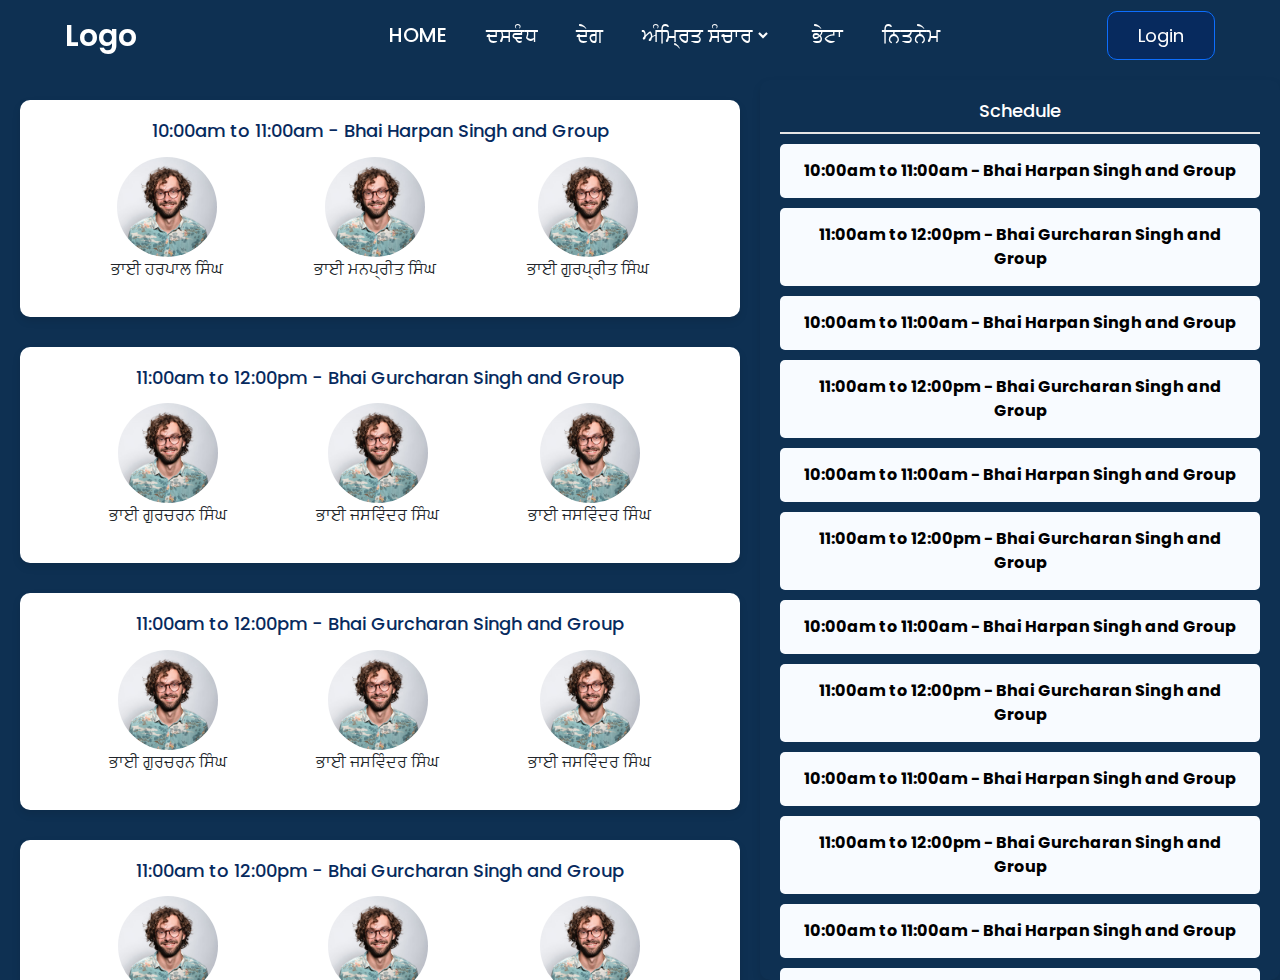
<file: allRagi.html>
<!DOCTYPE html>
<html lang="pa">
<head>
    <meta charset="UTF-8">
    <meta name="viewport" content="width=device-width, initial-scale=1.0">
    <title>Nitnem Sahib</title>
    <link rel="stylesheet" href="style.css">
    <link rel="stylesheet" href="https://cdn.jsdelivr.net/npm/bootstrap@5.3.0/dist/css/bootstrap.min.css">
  <link href="https://unpkg.com/boxicons@2.1.4/css/boxicons.min.css" rel="stylesheet">
</head>
<body>

<nav>
    <div class="navbar">
        <i class='bx bx-menu'></i> <!-- Menu icon -->
        <div class="logo"><a href="#">Logo</a></div>
        <div class="nav-links">
            <div class="sidebar-logo">
                <span class="logo-name">Logo</span>
                <i class='bx bx-x'></i> <!-- Close icon -->
            </div>
            <ul class="links">
                <li><a href="index.html">HOME</a></li>
                <li><a href="#">ਦਸਵੰਧ</a></li>
                <li>
                    <a href="deg.html">ਦੇਗ</a>
                </li>
                <li>
                    <a href="#">ਅੰਮ੍ਰਿਤ ਸੰਚਾਰ</a>
                    <i class='bx bxs-chevron-down js-arrow arrow'></i>
                    <ul class="js-sub-menu sub-menu">
                        <li><a href="#">Booking</a></li>
                        <li><a href="#">Certificate</a></li>
                    </ul>
                </li>
                <li><a href="bhetan.html">ਭੇਟਾ</a></li>
                <li><a href="nitnem.html">ਨਿਤਨੇਮ</a></li>
            </ul>
        </div>
        <button type="button" class="btn btn-primary">Login</button>

    </div>
</nav>


<section class="all-ragies-container">
<div class="container-ragies">
        <div class="ragi-left-section" id="ragi-container">
            <div class="group" id="group1">
                <h3 class="heading-ragigroup">10:00am to 11:00am - Bhai Harpan Singh and Group</h3>
                <div class="ragi-list">
                    <div class="ragi-box" id="ragi1">
                        <img src="ragi.jpg" alt="Bhai Harpan Singh">
                        <p>ਭਾਈ ਹਰਪਾਲ ਸਿੰਘ</p>
                    </div>
                    <div class="ragi-box" id="ragi3">
                        <img src="ragi.jpg" alt="Bhai Manpreet Singh">
                        <p>ਭਾਈ ਮਨਪ੍ਰੀਤ ਸਿੰਘ</p>
                    </div>
                    <div class="ragi-box" id="ragi4">
                        <img src="ragi.jpg" alt="Bhai Gurpreet Singh">
                        <p>ਭਾਈ ਗੁਰਪ੍ਰੀਤ ਸਿੰਘ</p>
                    </div>
                </div>
            </div>
            <div class="group" id="group2">
                <h3 class="heading-ragigroup">11:00am to 12:00pm - Bhai Gurcharan Singh and Group</h3>
                <div class="ragi-list">
                    <div class="ragi-box" id="ragi2">
                        <img src="ragi.jpg" alt="Bhai Gurcharan Singh">
                        <p>ਭਾਈ ਗੁਰਚਰਨ ਸਿੰਘ</p>
                    </div>
                    <div class="ragi-box" id="ragi5">
                        <img src="ragi.jpg" alt="Bhai Jaswinder Singh">
                        <p>ਭਾਈ ਜਸਵਿੰਦਰ ਸਿੰਘ</p>
                    </div>
                    <div class="ragi-box" id="ragi5">
                        <img src="ragi.jpg" alt="Bhai Jaswinder Singh">
                        <p>ਭਾਈ ਜਸਵਿੰਦਰ ਸਿੰਘ</p>
                    </div>
                </div>
            </div>
            <div class="group" id="group2">
                <h3 class="heading-ragigroup">11:00am to 12:00pm - Bhai Gurcharan Singh and Group</h3>
                <div class="ragi-list">
                    <div class="ragi-box" id="ragi2">
                        <img src="ragi.jpg" alt="Bhai Gurcharan Singh">
                        <p>ਭਾਈ ਗੁਰਚਰਨ ਸਿੰਘ</p>
                    </div>
                    <div class="ragi-box" id="ragi5">
                        <img src="ragi.jpg" alt="Bhai Jaswinder Singh">
                        <p>ਭਾਈ ਜਸਵਿੰਦਰ ਸਿੰਘ</p>
                    </div>
                    <div class="ragi-box" id="ragi5">
                        <img src="ragi.jpg" alt="Bhai Jaswinder Singh">
                        <p>ਭਾਈ ਜਸਵਿੰਦਰ ਸਿੰਘ</p>
                    </div>
                </div>
            </div>
            <div class="group" id="group2">
                <h3 class="heading-ragigroup">11:00am to 12:00pm - Bhai Gurcharan Singh and Group</h3>
                <div class="ragi-list">
                    <div class="ragi-box" id="ragi2">
                        <img src="ragi.jpg" alt="Bhai Gurcharan Singh">
                        <p>ਭਾਈ ਗੁਰਚਰਨ ਸਿੰਘ</p>
                    </div>
                    <div class="ragi-box" id="ragi5">
                        <img src="ragi.jpg" alt="Bhai Jaswinder Singh">
                        <p>ਭਾਈ ਜਸਵਿੰਦਰ ਸਿੰਘ</p>
                    </div>
                    <div class="ragi-box" id="ragi5">
                        <img src="ragi.jpg" alt="Bhai Jaswinder Singh">
                        <p>ਭਾਈ ਜਸਵਿੰਦਰ ਸਿੰਘ</p>
                    </div>
                </div>
            </div>
            <div class="group" id="group2">
                <h3 class="heading-ragigroup">11:00am to 12:00pm - Bhai Gurcharan Singh and Group</h3>
                <div class="ragi-list">
                    <div class="ragi-box" id="ragi2">
                        <img src="ragi.jpg" alt="Bhai Gurcharan Singh">
                        <p>ਭਾਈ ਗੁਰਚਰਨ ਸਿੰਘ</p>
                    </div>
                    <div class="ragi-box" id="ragi5">
                        <img src="ragi.jpg" alt="Bhai Jaswinder Singh">
                        <p>ਭਾਈ ਜਸਵਿੰਦਰ ਸਿੰਘ</p>
                    </div>
                    <div class="ragi-box" id="ragi5">
                        <img src="ragi.jpg" alt="Bhai Jaswinder Singh">
                        <p>ਭਾਈ ਜਸਵਿੰਦਰ ਸਿੰਘ</p>
                    </div>
                </div>
            </div>
            <div class="group" id="group2">
                <h3 class="heading-ragigroup">11:00am to 12:00pm - Bhai Gurcharan Singh and Group</h3>
                <div class="ragi-list">
                    <div class="ragi-box" id="ragi2">
                        <img src="ragi.jpg" alt="Bhai Gurcharan Singh">
                        <p>ਭਾਈ ਗੁਰਚਰਨ ਸਿੰਘ</p>
                    </div>
                    <div class="ragi-box" id="ragi5">
                        <img src="ragi.jpg" alt="Bhai Jaswinder Singh">
                        <p>ਭਾਈ ਜਸਵਿੰਦਰ ਸਿੰਘ</p>
                    </div>
                    <div class="ragi-box" id="ragi5">
                        <img src="ragi.jpg" alt="Bhai Jaswinder Singh">
                        <p>ਭਾਈ ਜਸਵਿੰਦਰ ਸਿੰਘ</p>
                    </div>
                </div>
            </div>
            <div class="group" id="group2">
                <h3 class="heading-ragigroup">11:00am to 12:00pm - Bhai Gurcharan Singh and Group</h3>
                <div class="ragi-list">
                    <div class="ragi-box" id="ragi2">
                        <img src="ragi.jpg" alt="Bhai Gurcharan Singh">
                        <p>ਭਾਈ ਗੁਰਚਰਨ ਸਿੰਘ</p>
                    </div>
                    <div class="ragi-box" id="ragi5">
                        <img src="ragi.jpg" alt="Bhai Jaswinder Singh">
                        <p>ਭਾਈ ਜਸਵਿੰਦਰ ਸਿੰਘ</p>
                    </div>
                    <div class="ragi-box" id="ragi5">
                        <img src="ragi.jpg" alt="Bhai Jaswinder Singh">
                        <p>ਭਾਈ ਜਸਵਿੰਦਰ ਸਿੰਘ</p>
                    </div>
                </div>
            </div>
        </div>
        <div class="ragi-right-section">
            <h3 class="heading-ragigroup">Schedule</h3>
            <ul class="schedule-list">
                <li class="schedule-item" onclick="highlightGroup('group1')">10:00am to 11:00am - Bhai Harpan Singh and Group</li>
                <li class="schedule-item" onclick="highlightGroup('group2')">11:00am to 12:00pm - Bhai Gurcharan Singh and Group</li>
             <li class="schedule-item" onclick="highlightGroup('group1')">10:00am to 11:00am - Bhai Harpan Singh and Group</li>
                <li class="schedule-item" onclick="highlightGroup('group2')">11:00am to 12:00pm - Bhai Gurcharan Singh and Group</li>
             <li class="schedule-item" onclick="highlightGroup('group1')">10:00am to 11:00am - Bhai Harpan Singh and Group</li>
                <li class="schedule-item" onclick="highlightGroup('group2')">11:00am to 12:00pm - Bhai Gurcharan Singh and Group</li>
             <li class="schedule-item" onclick="highlightGroup('group1')">10:00am to 11:00am - Bhai Harpan Singh and Group</li>
                <li class="schedule-item" onclick="highlightGroup('group2')">11:00am to 12:00pm - Bhai Gurcharan Singh and Group</li>
             <li class="schedule-item" onclick="highlightGroup('group1')">10:00am to 11:00am - Bhai Harpan Singh and Group</li>
                <li class="schedule-item" onclick="highlightGroup('group2')">11:00am to 12:00pm - Bhai Gurcharan Singh and Group</li>
             <li class="schedule-item" onclick="highlightGroup('group1')">10:00am to 11:00am - Bhai Harpan Singh and Group</li>
                <li class="schedule-item" onclick="highlightGroup('group2')">11:00am to 12:00pm - Bhai Gurcharan Singh and Group</li>
             <li class="schedule-item" onclick="highlightGroup('group1')">10:00am to 11:00am - Bhai Harpan Singh and Group</li>
                <li class="schedule-item" onclick="highlightGroup('group2')">11:00am to 12:00pm - Bhai Gurcharan Singh and Group</li>
             <li class="schedule-item" onclick="highlightGroup('group1')">10:00am to 11:00am - Bhai Harpan Singh and Group</li>
                <li class="schedule-item" onclick="highlightGroup('group2')">11:00am to 12:00pm - Bhai Gurcharan Singh and Group</li>
            </ul>
        </div>
    </div>
</section>
    <script>
        function highlightGroup(groupId) {
            document.querySelectorAll('.group').forEach(group => group.classList.remove('highlight'));
            document.getElementById(groupId).classList.add('highlight');
        }
    </script>


</body>
</html>
</file>
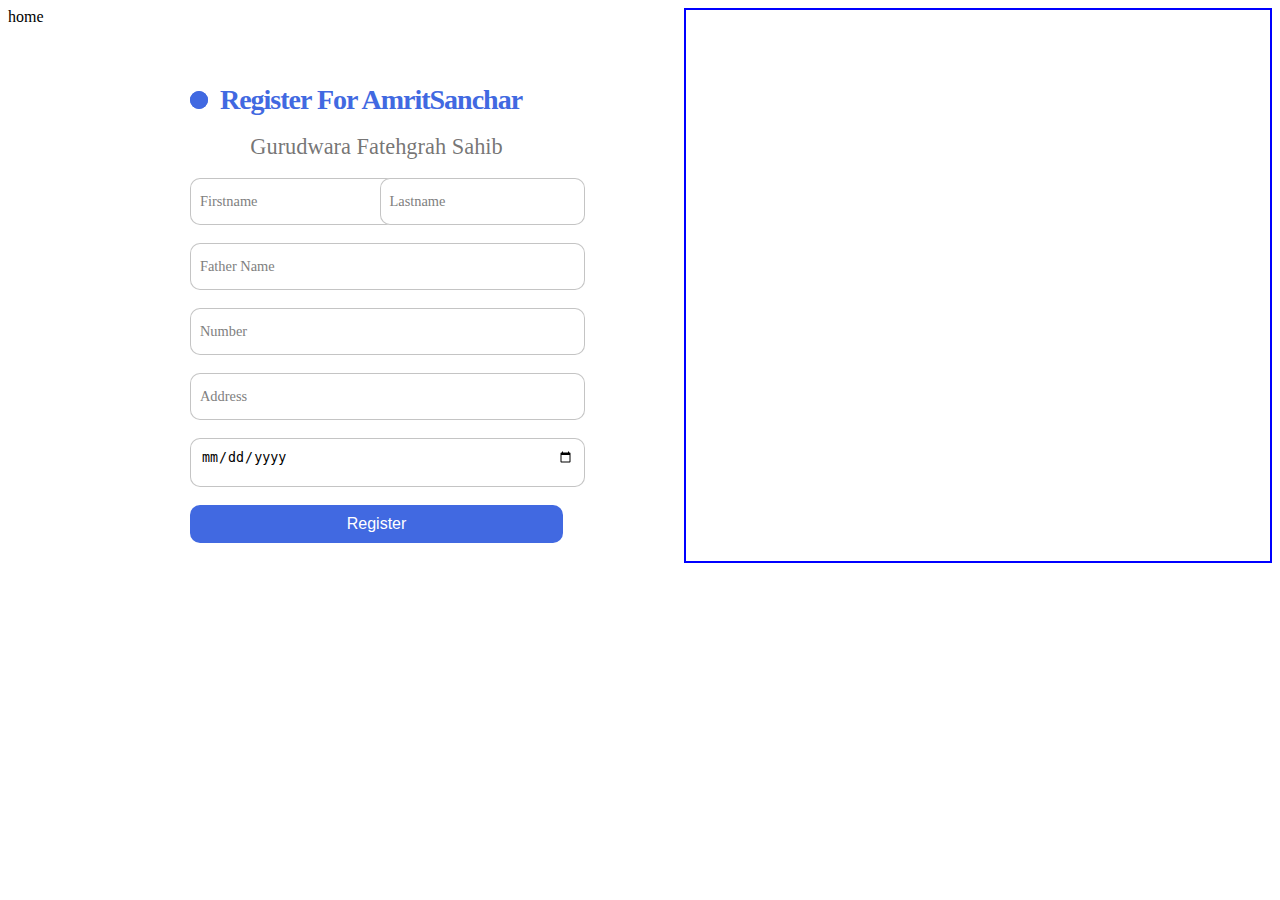
<file: amrit.html>
<!DOCTYPE html>
<html lang="en">
<head>
    <meta charset="UTF-8">
    <meta name="viewport" content="width=device-width, initial-scale=1.0">
    <title>Amrit Sanchar</title>
    <style>
        .form {
  display: flex;
  flex-direction: column;
  gap: 18px;
  max-width: 30%;
  background-color: #fff;
  padding: 20px;
  border-radius: 20px;
  position: relative;
  margin-left: 10%;
}

.title {
    margin-top: 15%;
  font-size: 28px;
  color: royalblue;
  font-weight: 600;
  letter-spacing: -1px;
  position: relative;
  display: flex;
  align-items: center;
  padding-left: 30px;
}

.title::before,.title::after {
  position: absolute;
  content: "";
  height: 16px;
  width: 16px;
  border-radius: 50%;
  left: 0px;
  background-color: royalblue;
}

.title::before {
  width: 18px;
  height: 18px;
  background-color: royalblue;
}

.title::after {
  width: 18px;
  height: 18px;
  animation: pulse 1s linear infinite;
}

.message, .signin {
  color: rgba(88, 87, 87, 0.822);
  font-size: 140%;
  display: flex;
  justify-content: center;
  align-items: center;
}

.signin {
  text-align: center;
}

.signin a {
  color: royalblue;
}

.signin a:hover {
  text-decoration: underline royalblue;
}

.flex {
  display: flex;
  width: 100%;
  gap: 6px;
}

.form label {
  position: relative;
}

.form label .input {
  width: 100%;
  padding: 10px 10px 20px 10px;
  outline: 0;
  border: 1px solid rgba(105, 105, 105, 0.397);
  border-radius: 10px;
}

.form label .input + span {
  position: absolute;
  left: 10px;
  top: 15px;
  color: grey;
  font-size: 0.9em;
  cursor: text;
  transition: 0.3s ease;
}

.form label .input:placeholder-shown + span {
  top: 15px;
  font-size: 0.9em;
}

.form label .input:focus + span,.form label .input:valid + span {
  top: 0px;
  font-size: 0.7em;
  font-weight: 600;
}

.form label .input:valid + span {
  color: royalblue;
}

.submit {
  border: none;
  outline: none;
  background-color: royalblue;
  padding: 10px;
  border-radius: 10px;
  color: #fff;
  font-size: 16px;
  transform: .3s ease;
}

.submit:hover {
  background-color: rgb(56, 90, 194);
  cursor: pointer;
}

@keyframes pulse {
  from {
    transform: scale(0.9);
    opacity: 1;
  }

  to {
    transform: scale(1.8);
    opacity: 0;
  }
}
.amritS{
    display: flex;
}
.amsec{
    margin-left: 8%;
    border: 2px solid blue;
    width: 50%;
}
    </style>
</head>
<body>
    <div class="amritS">home
        <form class="form" action="certifate.html" method="post">
            <div class="title">Register For AmritSanchar </div>
            <div class="message">Gurudwara Fatehgrah Sahib </div>
                <div class="flex">
                <label>
                    <input class="input" type="text" name="uname" placeholder="" required="">
                    <span>Firstname</span>
                </label>
        
                <label>
                    <input class="input" type="text" name="lname" placeholder="" required="">
                    <span>Lastname</span>
                </label>
            </div>  
                    
            <label>
                <input class="input" type="text" name="fname" placeholder="" required="">
                <span>Father Name</span>
            </label> 
                
            <label>
                <input class="input" type="tel" name="unum" placeholder="" required="">
                <span>Number</span>
            </label>
            <label>
                <input class="input" type="text" name="uadd" placeholder="" required="">
                <span>Address</span>
            </label>
            <label>
                <input class="input" type="date" name="udate" placeholder="" required="">
                <span></span>
            </label>
            <button class="submit">Register</button>
        </form>
        <div class="amsec"></div>
    </div>
</body>
</html>
</file>
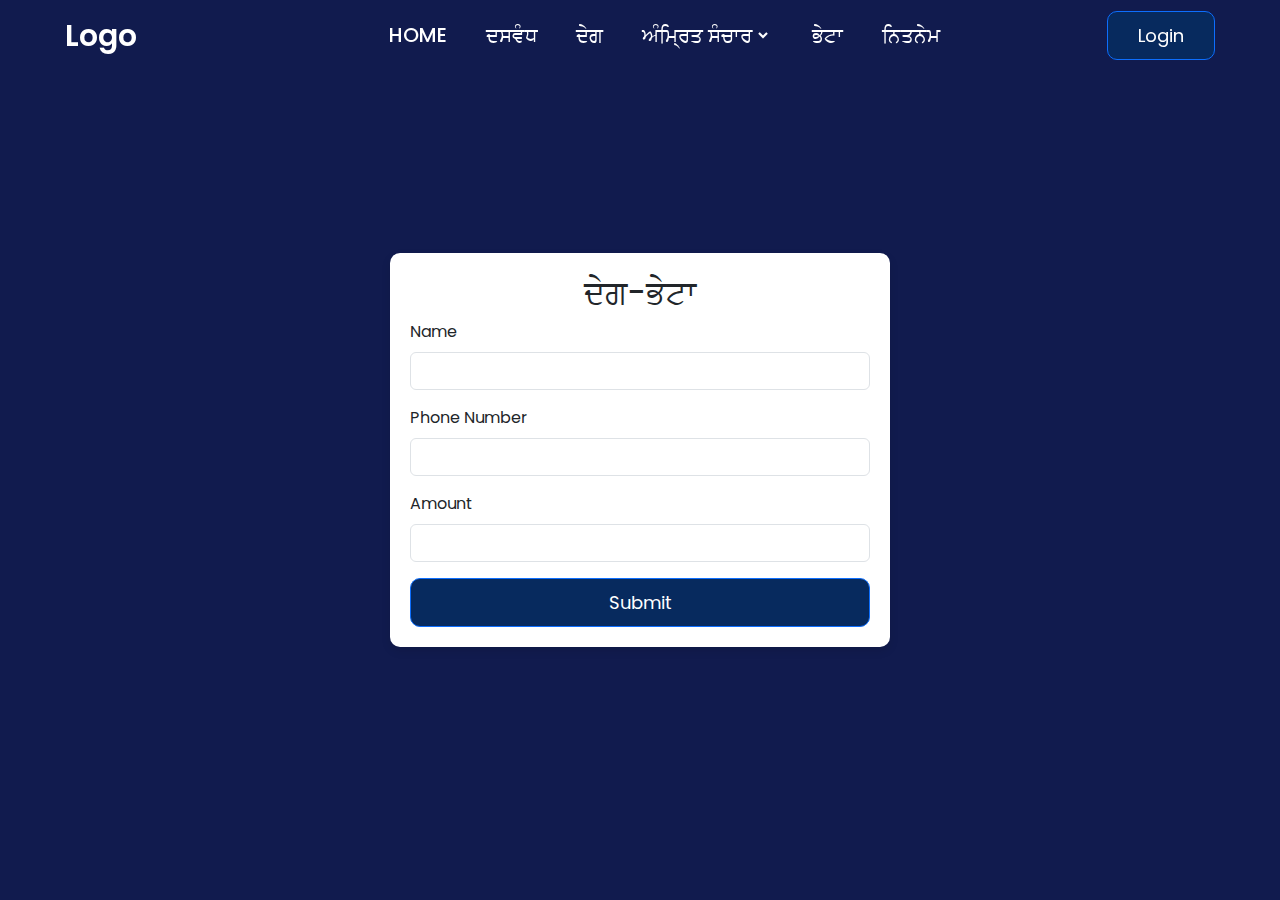
<file: deg.html>
<!DOCTYPE html>
<html lang="en">
<head>
    <meta charset="UTF-8">
    <meta name="viewport" content="width=device-width, initial-scale=1.0">
    <title>deg</title>
    <link rel="stylesheet" href="style.css">
    <link rel="stylesheet" href="https://cdn.jsdelivr.net/npm/bootstrap@5.3.0/dist/css/bootstrap.min.css">
  <link href="https://unpkg.com/boxicons@2.1.4/css/boxicons.min.css" rel="stylesheet">
</head>
<body>

<nav>
    <div class="navbar">
        <i class='bx bx-menu'></i> <!-- Menu icon -->
        <div class="logo"><a href="#">Logo</a></div>
        <div class="nav-links">
            <div class="sidebar-logo">
                <span class="logo-name">Logo</span>
                <i class='bx bx-x'></i> <!-- Close icon -->
            </div>
            <ul class="links">
                <li><a href="index.html">HOME</a></li>
                <li><a href="#">ਦਸਵੰਧ</a></li>
                <li>
                    <a href="deg.html">ਦੇਗ</a>
                </li>
                <li>
                    <a href="#">ਅੰਮ੍ਰਿਤ ਸੰਚਾਰ</a>
                    <i class='bx bxs-chevron-down js-arrow arrow'></i>
                    <ul class="js-sub-menu sub-menu">
                        <li><a href="#">Booking</a></li>
                        <li><a href="#">Certificate</a></li>
                    </ul>
                </li>
                <li><a href="bhetan.html">ਭੇਟਾ</a></li>
                <li><a href="nitnem.html">ਨਿਤਨੇਮ</a></li>
            </ul>
        </div>
        <button type="button" class="btn btn-primary">Login</button>

    </div>
</nav>

<section class="deg">
<div class="container-deg">
    <h2 class="text-center">ਦੇਗ-ਭੇਟਾ</h2>
    <form id="registration-form">
        <div class="mb-3">
            <label class="form-label">Name</label>
            <input type="text" name="name" class="form-control" required>
        </div>
        <div class="mb-3">
            <label class="form-label">Phone Number</label>
            <input type="tel" name="phone" class="form-control" required>
        </div>
        <div class="mb-3">
            <label class="form-label">Amount</label>
            <input type="number" name="amount" class="form-control" required>
        </div>
        <button type="submit" class="btn btn-primary w-100">Submit</button>
    </form>

    <!-- Hidden Result Box -->
    <div id="result-box" class="result-box hidden">
        <h3>Jashan</h3>
        <p><strong>Date:</strong> <span id="current-date"></span></p>
        <p><strong>Time:</strong>00:00:00</p>
        <p class="big-amount">₹<span id="display-amount"></span></p>
    </div>
</div>

<script>
    document.getElementById('registration-form').addEventListener('submit', function(event) {
        event.preventDefault();

        let amount = document.querySelector('input[name="amount"]').value;
        let currentDate = new Date().toLocaleDateString();

        document.getElementById('current-date').textContent = currentDate;
        document.getElementById('display-amount').textContent = amount;

        document.getElementById('result-box').classList.remove('hidden');
    });
</script>
</section>
</body>
</html>
</file>
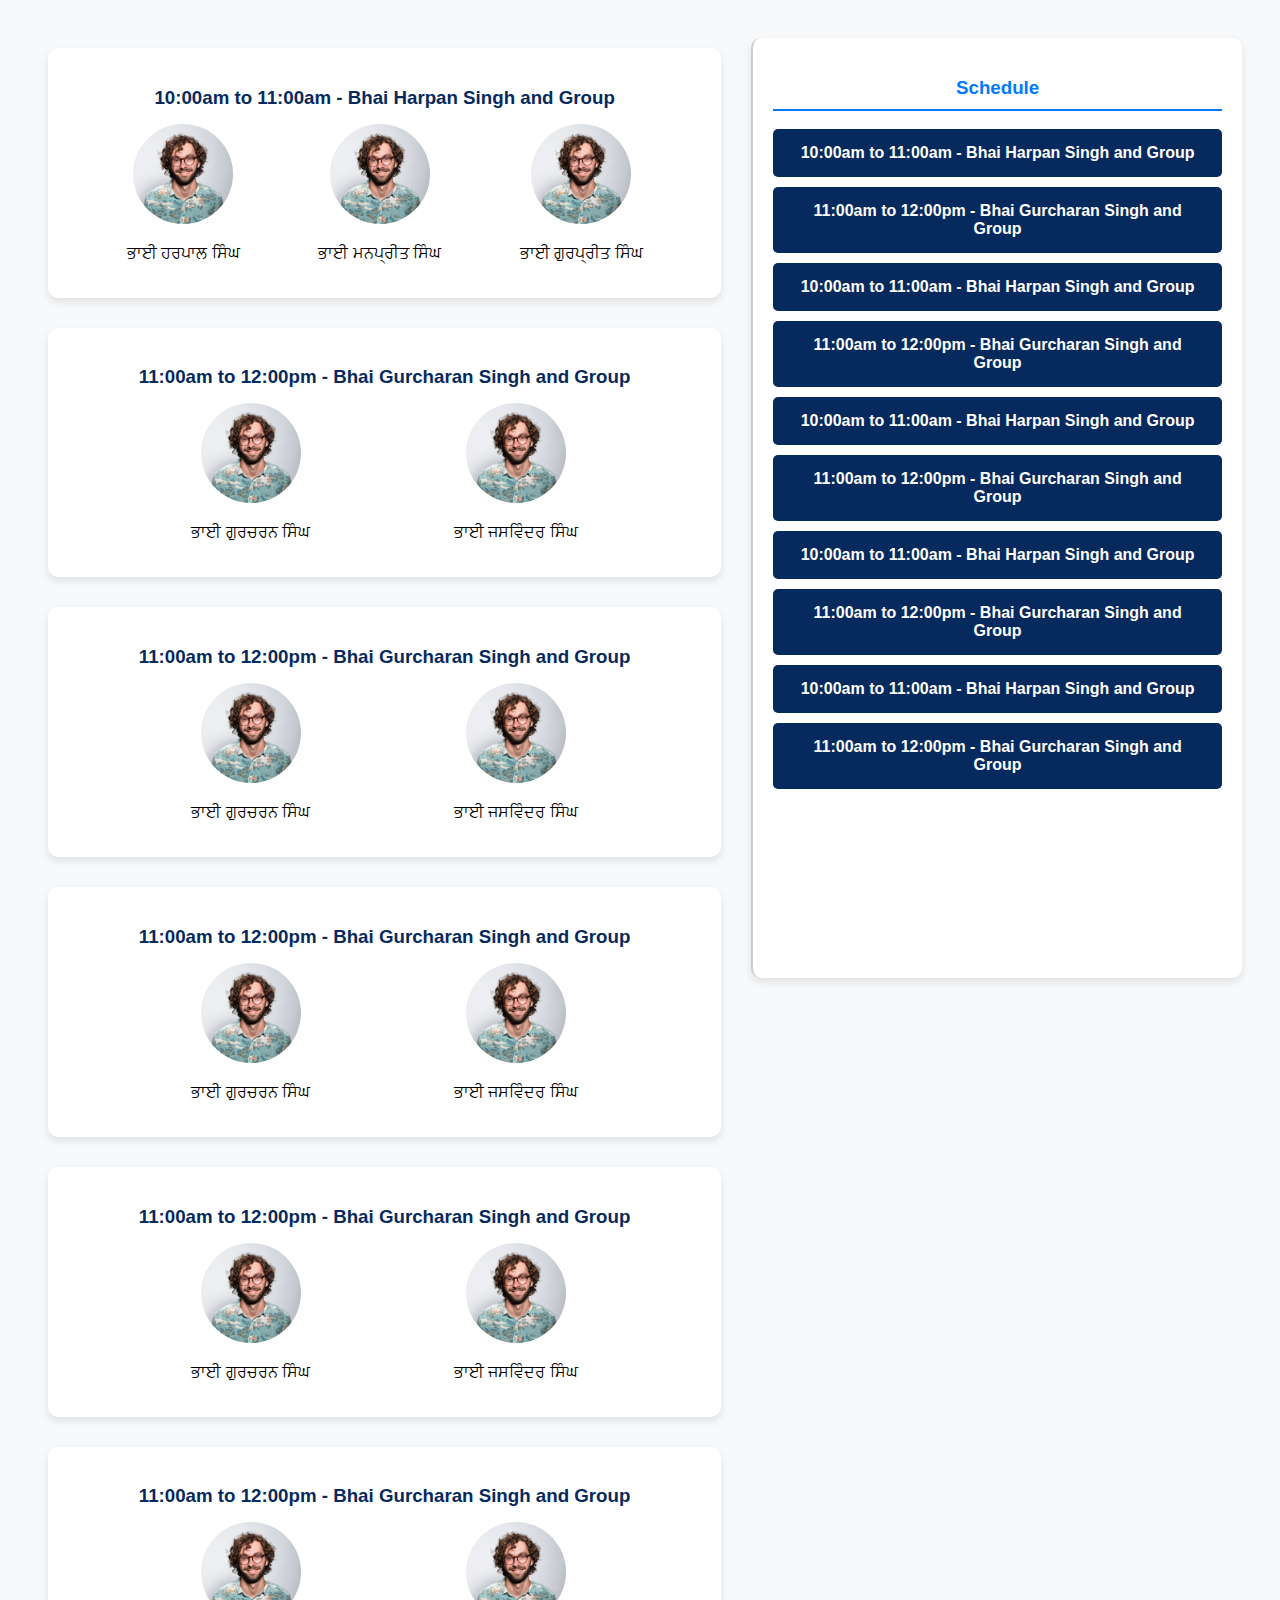
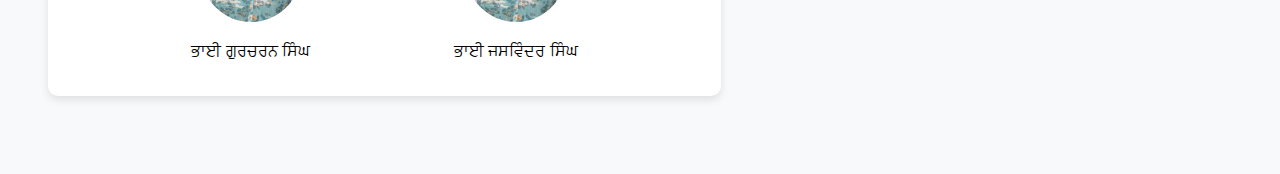
<file: extra.html>
<!DOCTYPE html>
<html lang="en">
<head>
    <meta charset="UTF-8">
    <meta name="viewport" content="width=device-width, initial-scale=1.0">
    <title>Ragi Schedule</title>
    <style>
        body {
            font-family: Arial, sans-serif;
            display: flex;
            justify-content: space-between;
            padding: 20px;
            background-color: #f8f9fa;
            flex-wrap: wrap;
        }
        .container {
            display: flex;
            width: 100%;
            flex-wrap: wrap;
        }
        .left-section {
            flex: 3;
    min-width: 300px;
    overflow-y: auto;
    padding: 20px;
        }
        .right-section {
            flex: 2;
            min-width: 300px;
            margin: 10px;
        }
        .group {
            text-align: center;
            margin-bottom: 30px;
            background: white;
            padding: 20px;
            border-radius: 10px;
            box-shadow: 0 4px 8px rgba(0, 0, 0, 0.1);
        }
        .group h3 {
            margin-bottom: 15px;
            color: #072a5e;
        }
        .ragi-list {
            display: flex;
            justify-content: space-evenly;
            gap: 20px;
            flex-wrap: wrap;
        }
        .ragi-box {
            text-align: center;
        }
        .ragi-box img {
            width: 100px;
            height: 100px;
            border-radius: 50%;
        }
        .right-section {
            flex: 2;
            min-width: 300px;
            padding: 20px;
            border-left: 2px solid #ccc;
            background: white;
            border-radius: 10px;
            box-shadow: 0 4px 8px rgba(0, 0, 0, 0.1);

            height: 100vh;
            overflow-y: auto;
        }
        .right-section h3 {
            text-align: center;
            padding-bottom: 10px;
            border-bottom: 2px solid #007bff;
            color: #007bff;
        }
        .schedule-list {
            list-style: none;
            padding: 0;
        }
        .schedule-item {
            padding: 15px;
            margin: 10px 0;
            cursor: pointer;
            background: #072a5e;
            color: white;
            border-radius: 5px;
            text-align: center;
            font-weight: bold;
            transition: 0.3s;
        }
        .schedule-item:hover {
            background: #072a12;
        }
        .highlight {
            background-color: lightyellow !important;
            border: 2px solid orange;
        }
        @media (max-width: 768px) {
            .container {
                flex-direction: column;
            }
            .left-section, .right-section {
                width: 100%;
            }
            .ragi-list {
                flex-direction: column;
                align-items: center;
            }
        }
    </style>
</head>
<body>
    <div class="container">
        <div class="left-section" id="ragi-container">
            <div class="group" id="group1">
                <h3>10:00am to 11:00am - Bhai Harpan Singh and Group</h3>
                <div class="ragi-list">
                    <div class="ragi-box" id="ragi1">
                        <img src="ragi.jpg" alt="Bhai Harpan Singh">
                        <p>ਭਾਈ ਹਰਪਾਲ ਸਿੰਘ</p>
                    </div>
                    <div class="ragi-box" id="ragi3">
                        <img src="ragi.jpg" alt="Bhai Manpreet Singh">
                        <p>ਭਾਈ ਮਨਪ੍ਰੀਤ ਸਿੰਘ</p>
                    </div>
                    <div class="ragi-box" id="ragi4">
                        <img src="ragi.jpg" alt="Bhai Gurpreet Singh">
                        <p>ਭਾਈ ਗੁਰਪ੍ਰੀਤ ਸਿੰਘ</p>
                    </div>
                </div>
            </div>
            <div class="group" id="group2">
                <h3>11:00am to 12:00pm - Bhai Gurcharan Singh and Group</h3>
                <div class="ragi-list">
                    <div class="ragi-box" id="ragi2">
                        <img src="ragi.jpg" alt="Bhai Gurcharan Singh">
                        <p>ਭਾਈ ਗੁਰਚਰਨ ਸਿੰਘ</p>
                    </div>
                    <div class="ragi-box" id="ragi5">
                        <img src="ragi.jpg" alt="Bhai Jaswinder Singh">
                        <p>ਭਾਈ ਜਸਵਿੰਦਰ ਸਿੰਘ</p>
                    </div>
                </div>
            </div>
            <div class="group" id="group2">
                <h3>11:00am to 12:00pm - Bhai Gurcharan Singh and Group</h3>
                <div class="ragi-list">
                    <div class="ragi-box" id="ragi2">
                        <img src="ragi.jpg" alt="Bhai Gurcharan Singh">
                        <p>ਭਾਈ ਗੁਰਚਰਨ ਸਿੰਘ</p>
                    </div>
                    <div class="ragi-box" id="ragi5">
                        <img src="ragi.jpg" alt="Bhai Jaswinder Singh">
                        <p>ਭਾਈ ਜਸਵਿੰਦਰ ਸਿੰਘ</p>
                    </div>
                </div>
            </div>
            <div class="group" id="group2">
                <h3>11:00am to 12:00pm - Bhai Gurcharan Singh and Group</h3>
                <div class="ragi-list">
                    <div class="ragi-box" id="ragi2">
                        <img src="ragi.jpg" alt="Bhai Gurcharan Singh">
                        <p>ਭਾਈ ਗੁਰਚਰਨ ਸਿੰਘ</p>
                    </div>
                    <div class="ragi-box" id="ragi5">
                        <img src="ragi.jpg" alt="Bhai Jaswinder Singh">
                        <p>ਭਾਈ ਜਸਵਿੰਦਰ ਸਿੰਘ</p>
                    </div>
                </div>
            </div>
            <div class="group" id="group2">
                <h3>11:00am to 12:00pm - Bhai Gurcharan Singh and Group</h3>
                <div class="ragi-list">
                    <div class="ragi-box" id="ragi2">
                        <img src="ragi.jpg" alt="Bhai Gurcharan Singh">
                        <p>ਭਾਈ ਗੁਰਚਰਨ ਸਿੰਘ</p>
                    </div>
                    <div class="ragi-box" id="ragi5">
                        <img src="ragi.jpg" alt="Bhai Jaswinder Singh">
                        <p>ਭਾਈ ਜਸਵਿੰਦਰ ਸਿੰਘ</p>
                    </div>
                </div>
            </div>
            <div class="group" id="group2">
                <h3>11:00am to 12:00pm - Bhai Gurcharan Singh and Group</h3>
                <div class="ragi-list">
                    <div class="ragi-box" id="ragi2">
                        <img src="ragi.jpg" alt="Bhai Gurcharan Singh">
                        <p>ਭਾਈ ਗੁਰਚਰਨ ਸਿੰਘ</p>
                    </div>
                    <div class="ragi-box" id="ragi5">
                        <img src="ragi.jpg" alt="Bhai Jaswinder Singh">
                        <p>ਭਾਈ ਜਸਵਿੰਦਰ ਸਿੰਘ</p>
                    </div>
                </div>
            </div>
        </div>
        <div class="right-section">
            <h3>Schedule</h3>
            <ul class="schedule-list">
                <li class="schedule-item" onclick="highlightGroup('group1')">10:00am to 11:00am - Bhai Harpan Singh and Group</li>
                <li class="schedule-item" onclick="highlightGroup('group2')">11:00am to 12:00pm - Bhai Gurcharan Singh and Group</li>
                <li class="schedule-item" onclick="highlightGroup('group1')">10:00am to 11:00am - Bhai Harpan Singh and Group</li>
                <li class="schedule-item" onclick="highlightGroup('group2')">11:00am to 12:00pm - Bhai Gurcharan Singh and Group</li>
                <li class="schedule-item" onclick="highlightGroup('group1')">10:00am to 11:00am - Bhai Harpan Singh and Group</li>
                <li class="schedule-item" onclick="highlightGroup('group2')">11:00am to 12:00pm - Bhai Gurcharan Singh and Group</li>
                <li class="schedule-item" onclick="highlightGroup('group1')">10:00am to 11:00am - Bhai Harpan Singh and Group</li>
                <li class="schedule-item" onclick="highlightGroup('group2')">11:00am to 12:00pm - Bhai Gurcharan Singh and Group</li>
                <li class="schedule-item" onclick="highlightGroup('group1')">10:00am to 11:00am - Bhai Harpan Singh and Group</li>
                <li class="schedule-item" onclick="highlightGroup('group2')">11:00am to 12:00pm - Bhai Gurcharan Singh and Group</li>
            </ul>
        </div>
    </div>

    <script>
        function highlightGroup(groupId) {
            document.querySelectorAll('.group').forEach(group => group.classList.remove('highlight'));
            document.getElementById(groupId).classList.add('highlight');
        }
    </script>
</body>
</html>
</file>
<file: style.css>
@import url('https://fonts.googleapis.com/css2?family=Poppins:wght@200;300;400;500;600;700&display=swap');
* {
  margin: 0;
  padding: 0;
  box-sizing: border-box;
  font-family: 'Poppins', sans-serif;
}
*::selection{
    background: #111b4e;
    color: #fff;
}

body {
  min-height: 100vh;
  overflow: hidden;
}

nav {
  position: fixed;
  top: 0;
  left: 0;
  width: 100%;
  height: 70px;
  background: transparent; /* Start with a transparent background */
  transition: background-color 0.3s; /* Smooth transition */
  z-index: 99;
}

.scroll-active {
  background:#131a74; /* Background color when scrolling */
}

nav .navbar {
  height: 100%;
  max-width: 1250px;
  width: 100%;
  display: flex;
  align-items: center;
  justify-content: space-between;
  margin: auto;
  padding: 0 50px;
}

.navbar .logo a {
  font-size: 30px;
  color: #fff;
  text-decoration: none;
  font-weight: 600;
}

nav .navbar .nav-links {
  line-height: 70px;
  height: 100%;
}

nav .navbar .links {
  display: flex;
  gap:2%;
}
button.btn.btn-primary {
    padding: 10px 30px;
    border-radius: 10px;
    font-size: 18px;
    background:#072a5e;
}

nav .navbar .links li {
  position: relative;
  display: flex;
  align-items: center;
  justify-content: space-between;
  list-style: none;
  padding: 0 14px;
}

nav .navbar .links li a {
  height: 100%;
  text-decoration: none;
  white-space: nowrap;
  color: #fff;
  font-size: 20px;
  font-weight: 500;
}

.links li:hover .htmlcss-arrow,
.links li:hover .js-arrow {
  transform: rotate(180deg);
}

nav .navbar .links li .arrow {
  height: 100%;
  width: 22px;
  line-height: 70px;
  text-align: center;
  display: inline-block;
  color: #fff;
  transition: all 0.3s ease;
}

nav .navbar .links li .sub-menu {
  position: absolute;
  top: 70px;
  left: 0;
  line-height: 40px;
  background: #3367b4;
  box-shadow: 0 1px 2px rgba(0, 0, 0, 0.2);
  border-radius: 0 0 4px 4px;
  display: none;
  z-index: 2;
}

nav .navbar .links li:hover .htmlCss-sub-menu,
nav .navbar .links li:hover .js-sub-menu {
  display: block;
}

.navbar .links li .sub-menu li {
  padding: 0 22px;
  border-bottom: 1px solid rgba(255, 255, 255, 0.1);
}

.navbar .links li .sub-menu a {
  color: #fff;
  font-size: 15px;
  font-weight: 500;
}

.navbar.showInput .input-box {
  display: block;
}

.navbar .links li .sub-menu .more-arrow {
  line-height: 40px;
}

.navbar .links li .sub-menu .more-sub-menu {
  position: absolute;
  top: 0;
  left: 100%;
  border-radius: 0 4px 4px 4px;
  z-index: 1;
  display: none;
}

.links li .sub-menu .more:hover .more-sub-menu {
  display: block;
}

.navbar .search-box {
  position: relative;
  height: 40px;
  width: 40px;
}

.navbar .search-box i {
  position: absolute;
  height: 100%;
  width: 100%;
  line-height: 40px;
  text-align: center;
  font-size: 22px;
  color: #fff;
  font-weight: 600;
  cursor: pointer;
  transition: all 0.3s ease;
}

.navbar .search-box .input-box {
  position: absolute;
  right: calc(100% - 40px);
  top: 80px;
  height: 60px;
  width: 300px;
  background: #3367b4;
  border-radius: 6px;
  opacity: 0;
  pointer-events: none;
  transition: all 0.4s ease;
}

.navbar.showInput .search-box .input-box {
  top: 65px;
  opacity: 1;
  pointer-events: auto;
}

.search-box .input-box::before {
  content: '';
  position: absolute;
  height: 20px;
  width: 20px;
  background: #3367b4;
  right: 10px;
  top: -6px;
  transform: rotate(45deg);
}

.search-box .input-box input {
  position: absolute;
  top: 50%;
  left: 50%;
  border-radius: 4px;
  transform: translate(-50%, -50%);
  height: 35px;
  width: 280px;
  outline: none;
  padding: 0 15px;
  font-size: 16px;
  border: none;
}

.navbar .nav-links .sidebar-logo {
  display: none;
}

.navbar .bx-menu {
  display: none;
}

@media (max-width: 920px) {
  nav .navbar {
    max-width: 100%;
    padding: 0 25px;
  }
  nav .navbar .logo a {
    font-size: 27px;
  }
  nav .navbar .links li {
    padding: 0 10px;
    white-space: nowrap;
  }
  nav .navbar .links li a {
    font-size: 15px;
  }
}

@media (max-width: 800px) {
  .navbar .bx-menu {
    display: block;
  }
  nav .navbar .nav-links {
    position: fixed;
    top: 0;
    left: -100%;
    display: block;
    max-width: 270px;
    width: 100%;
    background: #3367b4;
    line-height: 40px;
    padding: 20px;
    box-shadow: 0 5px 10px rgba(0, 0, 0, 0.2);
    transition: all 0.5s ease;
    z-index: 1000;
  }
  .navbar .nav-links .sidebar-logo {
    display: flex;
    align-items: center;
    justify-content: space-between;
  }
  .sidebar-logo .logo-name {
    font-size: 25px;
    color: #fff;
  }
  .sidebar-logo i,
  .navbar .bx-menu {
    font-size: 25px;
    color: #fff;
  }
  nav .navbar .links {
    display: block;
    margin-top: 20px;
  }
  nav .navbar .links li .arrow {
    line-height: 40px;
  }
  nav .navbar .links li {
    display: block;
  }
  nav .navbar .links li .sub-menu {
    position: relative;
    top: 0;
    box-shadow: none;
    display: none;
  }
  nav .navbar .links li .sub-menu li {
    border-bottom: none;
  }
  .navbar .links li .sub-menu .more-sub-menu {
    display: none;
    position: relative;
    left: 0;
  }
  .navbar .links li .sub-menu .more-sub-menu li {
    display: flex;
    align-items: center;
    justify-content: space-between;
  }
  .links li:hover .htmlcss-arrow,
  .links li:hover .js-arrow {
    transform: rotate(0deg);
  }
  .navbar .links li .sub-menu .more-sub-menu {
    display: none;
  }
  .navbar .links li .sub-menu .more span {
    display: flex;
    align-items: center;
  }
  .links li .sub-menu .more:hover .more-sub-menu {
    display: none;
  }
  nav .navbar .links li:hover .htmlCss-sub-menu,
  nav .navbar .links li:hover .js-sub-menu {
    display: none;
  }
  .navbar .nav-links.show1 .links .htmlCss-sub-menu,
  .navbar .nav-links.show3 .links .js-sub-menu,
  .navbar .nav-links.show2 .links .more .more-sub-menu {
    display: block;
  }
  .navbar .nav-links.show1 .links .htmlcss-arrow,
  .navbar .nav-links.show3 .links .js-arrow {
    transform: rotate(180deg);
  }
  .navbar .nav-links.show2 .links .more-arrow {
    transform: rotate(90deg);
  }
}

@media (max-width: 600px) {
  nav .navbar {
    padding: 0 15px;
  }
  nav .navbar .logo a {
    font-size: 24px;
  }
  nav .navbar .links li {
    padding: 0 8px;
  }
  nav .navbar .links li a {
    font-size: 14px;
  }
}

@media (max-width: 400px) {
  nav .navbar .search-box {
    width: 30px;
    height: 30px;
  }
  nav .navbar .search-box i {
    font-size: 18px;
  }
  nav .navbar .search-box .input-box {
    width: 200px;
  }
}

@media (max-width: 370px) {
  nav .navbar .nav-links {
    max-width: 100%;
  }
}

/* image fading */


.container {
  width: 100% !important;
  max-width: none !important;
  padding-right: 0 !important;
  padding-left: 0 !important;
  position: relative;
  height: 100vh;
  overflow: hidden;
}

.h {
    position: absolute;
    top: 0;
    left: 0;
    width: 100%;
    height: 100%;
    background-size: cover;
    background-repeat: no-repeat;
    opacity: 0; /* Start hidden */
    animation: fade 20s infinite; /* Adjust duration as needed */
}

@keyframes fade {
    0%, 20% {
        opacity: 1;
    }
    25%, 95% {
        opacity: 0;
    }
    100% {
        opacity: 1;
    }
}
.image1 { background-image: url("header-bg.jpg"); animation-delay: 3s; }
.image2 { background-image: url("https://www.discoversikhism.com/images/gurdwara/gurdwara_sri_fatehgarh_sahib/gurdwara_sri_fatehgarh_sahib12.jpg"); animation-delay: 5s; }
.image3 { background-image: url("https://c8.alamy.com/comp/2YBWC86/historical-sikh-gurudwara-2YBWC86.jpg"); animation-delay: 10s; }
.image4 { background-image: url("https://i0.wp.com/www.socialnews.xyz/wp-content/uploads/2024/12/25/202412253287814.jpg?quality=80&zoom=1&ssl=1"); animation-delay: 15s; }


/*heading*/

.wrapper {
   margin: 5% 5rem;
}

.wrapper p {
    font-size: 2em;
    text-decoration: none;
    text-align: center;
    text-transform: uppercase;
    line-height: 1;
    color: transparent;
    -webkit-text-stroke: 1.5px #3326f7;
    line-height: 3rem;
    letter-spacing: 3px;
}

/* cards */
.cards {
    display: flex;
    justify-content: center;
    padding: 0 5rem;
    margin: 5rem 1rem;
}
.cards .card {
    display: flex;
    align-items: center;
    justify-content: center;
    flex-direction: column;
    text-align: center;
    width: 95%;
    color: rgb(0 8 255);
    font-size: 21px;
    cursor: pointer;
    border: none !important;
}
p.mukhwaak-heading {
    font-size: 2.2rem;
    font-weight: 800;
    margin: 10px;
}
.cards .card p.tip {
    font-size: 1.4rem;
    font-weight: 700;
    margin: 10px;
}
p.mukhwaak {
    margin: 3%;
    padding: 0px 5rem;
}
/*
.cards .blue {
    background-color: #3367b4;
    box-shadow: 2px 2px 20px 6px #00000061, inset -2px -2px 20px 6px #ffffff47;
}
.cards .card:hover {
    transform: scale(1.05);
} */

/*head granthi*/

@media screen and (min-width: 40rem) {
  :root {
    --indent: clamp(1.5rem, 2vw, 2.5rem);
  }
}
.wrappers {
    display: flex;
    align-items: center;
    margin: 62px 50px;
    gap: 5%;
}
.image-card {
  display: block;
  width: 100%;
  height: 100%;
}
h2.head-heading{
    font-weight: 800;
}
.car{
  margin: 2rem;
  display: grid;
  grid-template-columns:
    var(--indent) calc(3 * var(--indent)) 1fr 1fr calc(2 * var(--indent))
    var(--indent);
  grid-template-rows:
    var(--indent) calc(3 * var(--indent)) 1fr calc(2 * var(--indent))
    var(--indent);
  max-width: 60rem;
}

.car::before {
  content: "";
  display: block;
  background: white;
  background-image: url("background.jpg");
  background-size: cover;
  grid-column: 2/-1;
  grid-row: 2/-1;
  box-shadow: 0 0 2rem hsla(0, 0%, 0%, 0.1);
}

.car::after {
  content: "";
  display: block;
  background: #e0dde4;
  grid-column: 1/-2;
  grid-row: 1/-2;
  z-index: -1;
}

.car .image-card {
  grid-column: 4/5;
  grid-row: 3/4;
  box-shadow: 0 0 1rem hsla(0, 0%, 0%, 0.3);
  object-fit: cover;
  aspect-ratio: 1 / 1;
}

.car figcaption {
  grid-column: 3/5;
  grid-row: 3/4;
  display: grid;
  grid-template-columns: 3fr 1fr 2fr;
}

.car blockquote {
  grid-column: 1/3;
  margin: 0;
  padding-bottom: 1rem;
  /* font-size: clamp(2rem, 2.5vw, 3rem); */
  font-size: 3rem;
  font-weight: 100;
  align-self: flex-end;
}

.car cite {
  grid-column: 1/2;
  font-size: 1.3rem;
  font-weight: 100;
  font-style: normal;
}

.car .credit {
  grid-column: 2/4;
  place-self: flex-end;
  margin: 0;
  padding: 1rem;
  text-align: end;
  color: white;
  font-weight: 400;
}

.car .anchor {
  color: white;
}
.youtube-video {
    width: 40%;
    max-width: 560px;
    aspect-ratio: 16/9;
}

@media screen and (max-width: 1024px) {
    .wrappers {
        flex-wrap: wrap;
        justify-content: center;
        gap: 3%;
    }

    .car {
        display: flex;
        flex-direction: column;
        align-items: center;
        width: 90%;
        text-align: center;
    }

    .car figcaption {
        display: flex;
        flex-direction: column;
        align-items: center;
        grid-template-columns: 1fr;
        margin: 20px;

    }

    .car .image-card {
        width: 80%;
        max-width: 300px;
        height: auto;
    }

    .youtube-video {
        width: 100%;
        max-width: 560px;
        aspect-ratio: 16/9;
    }
}

/* Smaller Screens (Mobile) */
@media screen and (max-width: 768px) {
    .wrappers {
        flex-direction: column;
        text-align: center;
    }

    .car blockquote {
        font-size: 1.8rem;
    }

    .car cite {
        font-size: 1rem;
    }

    .image-card {
        width: 100%;
        max-width: 250px;
    }

    .youtube-video {
        max-width: 100%;
    }
}

/* Extra Small Screens */
@media screen and (max-width: 480px) {
    h2.head-heading {
        font-size: 1.6rem;
    }

    .car blockquote {
        font-size: 1.4rem;
    }

    .car cite {
        font-size: 0.9rem;
    }

    .image-card {
        max-width: 200px;
    }

    .youtube-video {
        width: 100%;
        max-width: 100%;
    }
}
/*RAGI SINGH*/
.team-section {
            text-align: center;
            padding: 70px 0;
            background:#f8fafa;
        }

        .team-member {
            text-align: center;
            margin-bottom: 30px;
        }
        .team-member img {
            width: 190px;
            height: 190px;
            border-radius: 50%;
            border: 5px solid #ddd;
        }
        .social-icons a {
            display: inline-block;
            margin: 5px;
            width: 40px;
            height: 40px;
            line-height: 40px;
            border-radius: 50%;
            background: #333;
            color: #fff;
            text-align: center;
            text-decoration: none;
            font-size: 18px;
        }
        .justify-content-center {
    justify-content: center!important;
    padding: 0px 8rem;
}
 .add-ragi-btn {
        position: absolute;
        right: 20px;
        width: 50px;
        height: 50px;
        border-radius: 50%;
        background-color: #3c3c72;
        color: white;
        border: none;
        display: flex;
        justify-content: center;
        align-items: center;
        font-size: 24px;
        box-shadow: 0 4px 6px rgba(0, 0, 0, 0.1);
        cursor: pointer;
        transition: 0.3s;
    }

    .add-ragi-btn:hover {
        background-color: #2a2a5a;
    }
    button.btn.btn-primary.ragies {
    border-radius: 10px;
    font-size: 18px;
    background: #072a5e;
    position: absolute;
    right: 20px;
}
a.allragi {
    color: #fff;
    text-decoration: none;
}

/* profile card */
.third {
  display: flex;
  margin-left: 3%;
  height: 95vh;
  margin-top: 5vh;
}

.our-team {
  /* border: 2px solid black; */
  text-align: center;
  background-color: #f2f2f6;
  padding: 30px;
  width: 90vh;
  position: relative;
  display: flex; /* Use Flexbox */
  flex-direction: column; /* Stack items vertically */
  align-items: center; /* Center items horizontally */
}

.picture {
  width: 30vh;
  height: 25vh;
  display: flex; /* Use Flexbox */
  justify-content: center; /* Center horizontally */
  margin-bottom: 0; /* Add margin for spacing */
  position: relative;
}

.picture img {
  width: 100%;
  border-radius: 50%;
  transition: transform 0.9s;
}

.our-team:hover .picture img {
  transform: scale(0.9);
}

.our-team:hover::before {
  content: "";
  width: 100%;
  height: 100%;
  border-radius: 50%;
  position: absolute;
  top: 0;
  left: 0;
  z-index: -1;
  opacity: 0.9;
  transition: opacity 0.3s;
}
.liv{
  align-items: center;
  margin-left: 3vh;
}
.livekirtan {
  /* border: 2px solid rgb(228, 228, 228); */
  height: fit-content;
  width: 30%;
  margin-left: 30vh;
  /* margin-top: 10vh; */
}
.n{
  /* border: 2px solid blue; */
  align-items: center;
  text-align: center;
  font-size: larger;
}
/* kirtan */
div.gallery {
  border: 1px solid #ccc;
  margin-bottom: 16px;
  transition: box-shadow 0.3s;
}

div.gallery:hover {
  border: 1px solid #777;
  box-shadow: 0 4px 15px rgba(0, 0, 0, 0.5);
}

div.gallery img {
  width: 100%;
  height: 40vh;
  border-radius: 50%;
  opacity: 0;
  transition: opacity 0.5s;
}

div.gallery img.loaded {
  opacity: 1;
}

div.desc {
  padding: 15px;
  text-align: center;
}

.responsive {
  padding: 0 6px;
   margin-left: 10vh; 
  float: left;
  width: 24.99999%;
}

@media only screen and (max-width: 700px) {
  .responsive {
    width: 49.99999%;
    margin: 6px 0;
  }
}

@media only screen and (max-width: 500px) {
  .responsive {
    width: 100%;
  }
}

.clearfix:after {
  content: "";
  display: table;
  clear: both;
}
/* kirtan */
.card-client {
  width: 50vh;
  padding-top: 25px;
  padding-bottom: 25px;
  padding-left: 20px;
  padding-right: 20px;
  box-shadow: 0 6px 10px #212121;
  border-radius: 10px;
  text-align: center;
  color: #000000;
  font-family: "Poppins", sans-serif;
  transition: all 0.3s ease;
}

.card-client:hover {
  transform: translateY(-10px);
}

.user-picture {
  overflow: hidden;
  object-fit: cover;
  width: 5rem;
  height: 5rem;
  border: 4px solid #000000;
  border-radius: 999px;
  display: flex;
  justify-content: center;
  align-items: center;
  margin: auto;
}

.user-picture svg {
  width: 2.5rem;
  fill: currentColor;
}

.name-client {
  margin: 0;
  margin-top: 20px;
  font-weight: 600;
  font-size: 18px;
}

.name-client span {
  display: block;
  font-weight: 200;
  font-size: 16px;
}

.social-media:before {
  content: " ";
  display: block;
  width: 100%;
  height: 2px;
  margin: 20px 0;
  background: #b2b2b2;
}

.social-media a {
  position: relative;
  margin-right: 15px;
  text-decoration: none;
  color: inherit;
}

.social-media a:last-child {
  margin-right: 0;
}

.social-media a svg {
  width: 1.1rem;
  fill: currentColor;
}

/*-- Tooltip Social Media --*/
.tooltip-social {
  background: #ffffff;
  display: block;
  position: absolute;
  bottom: 0;
  left: 50%;
  padding: 0.5rem 0.4rem;
  border-radius: 5px;
  font-size: 0.8rem;
  font-weight: 600;
  opacity: 0;
  pointer-events: none;
  transform: translate(-50%, -90%);
  transition: all 0.2s ease;
  z-index: 1;
}

.tooltip-social:after {
  content: " ";
  position: absolute;
  bottom: 1px;
  left: 50%;
  border: solid;
  border-width: 10px 10px 0 10px;
  border-color: transparent;
  transform: translate(-50%, 100%);
}

.social-media a .tooltip-social:after {
  border-top-color: #727272;
}

.social-media a:hover .tooltip-social {
  opacity: 1;
  transform: translate(-50%, -130%);
}
.kirtan{
    display: flex;
    justify-content:space-evenly; /* Centers horizontally */
align-items: center; 
    
}

/* mapping */
.mploc {
    width: 100%;
    height: 70vh;
    display: flex;
    justify-content: center;
    align-items: center;
}
.image-container {
  position: relative;
  display: flex;
  flex-wrap: wrap; /* Allows stacking on smaller screens */
  justify-content: center; /* Centers the content */
  align-items: center;
  gap: 10px; /* Adds spacing */
}

.main-image {
    width: 50vw;
    max-width: 100%;
    border-radius: 8px;
    height: 40vh;
}

.hover-image {
  position: absolute;
  top: 10%;
  left: 50%;
  transform: translateX(-50%);
  height: 40%;
  width: 20%;
  max-width: 150px; /* Prevents images from being too large */
  box-shadow: 0 4px 15px rgba(0, 0, 0, 0.3);
  border-radius: 10%;
  display: none;
  pointer-events: none;
  transition: all 0.3s ease;
}

/* Responsive Design */
.pt-5 {
    padding-top: 3rem!important;
    position: absolute;
}
@media (max-width: 992px) { /* Tablets */
  .main-image {
    width: 70vw; /* Takes up 70% of the screen */
  }

  .hover-image {
    width: 30%;
    height: auto;
    max-width: 120px;
  }
}

@media (max-width: 768px) { /* Mobile */
  .image-container {
    flex-direction: column;
    align-items: center;
    text-align: center;
  }

  .main-image {
    width: 90vw; /* Takes up 90% of the screen */
  }

  .hover-image {
    width: 35%;
    max-width: 100px;
    height: auto;
  }

  .loc {
    font-size: medium;
    text-align: center;
    margin-left: 0; /* Remove left margin */
  }
}

@media (max-width: 480px) { /* Small Screens */
  .main-image {
    width: 95vw; /* Almost full width on very small screens */
  }

  .hover-image {
    width: 40%;
    max-width: 90px;
  }

  .loc {
    font-size: small;
  }
}


/* footer */

.footer {
    background: linear-gradient(145deg, #1a1c23, #1f3578);
    color: #ffffff;
}

.footer-title {
  color: #fff;
  font-weight: 600;
  margin-bottom: 1.5rem;
  position: relative;
}

.footer-title::after {
  content: '';
  position: absolute;
  left: 0;
  bottom: -8px;
  width: 30px;
  height: 2px;
  background: #6c5ce7;
}

.footer-links {
  list-style: none;
  padding: 0;
}

.footer-links li {
  margin-bottom: 1rem;
}

.footer-links a {
  color: #b4b6bb;
  text-decoration: none;
  transition: all 0.3s ease;
}

.footer-links a:hover {
  color: #ffffff;
  padding-left: 5px;
}

.social-links a {
  display: inline-flex;
  align-items: center;
  justify-content: center;
  width: 38px;
  height: 38px;
  border-radius: 50%;
  background: rgba(255,255,255,0.1);
  color: #ffffff;
  margin-right: 10px;
  transition: all 0.3s ease;
}

.social-links a:hover {
  background: #6c5ce7;
  transform: translateY(-3px);
}

.newsletter-input {
  background: rgba(255,255,255,0.1);
  border: 1px solid rgba(255,255,255,0.1);
  color: #ffffff;
}

.newsletter-input:focus {
  background: rgba(255,255,255,0.15);
  border-color: #6c5ce7;
  color: #ffffff;
  box-shadow: none;
}

.btn-subscribe {
  background: #6c5ce7;
  border: none;
  padding: 0.5rem 1.5rem;
  transition: all 0.3s ease;
}

.btn-subscribe:hover {
  background: #5a4bd1;
  transform: translateY(-2px);
}

.footer-bottom {
  background: rgba(0,0,0,0.2);
}

.footer-bottom a {
  color: #6c5ce7;
  text-decoration: none;
}

.footer-bottom a:hover {
  color: #ffffff;
}
.containerr{
  margin: 3vw;
}



/* Media query for mobile devices (480px or less) */
@media (max-width: 480px) {
  .image-container {
    font-size: 1.5rem;
    display: inline;
  }
  .kirtan{
    display: inline;
    justify-content: space-between;
  }
  .third{
    display: inline;
  }
  .livekirtan{
    margin-left: 0;
  }
  .n{
    font-size: larger;
  }
  .container{
    height: 50vh;
  }
  .our-team{
    width: 100%;
  }
  .liv{
    width: 300%;
  }
  .card-client{
    margin-top: 5vh;
    margin-left: 2vh;
    width: 45vh;
  }
}
/* Media query for tablets (768px or less) */
/* @media (max-width: 768px) {
  main {
    flex-direction: column;
  }

  .content, .sidebar {
    flex: 1;
  }
} */

/*======NITNEM ===========*/

.path {
    padding: 100px 20px;
    text-align: center;
    background: linear-gradient(170deg, #1c1c6a, #130e3c);
    height: 100vh;
}

.language-switch {
    margin-bottom: 20px;
}
.language-switch .active-lang {
    background: #ff9800;
    color: white;
}

        .btn-container {
            display: grid;
            grid-template-columns: repeat(auto-fit, minmax(150px, 1fr));
            gap: 15px;
            max-width: 800px;
            margin: auto;
            padding: 20px;
        }

        .custom-btn {
            border: 2px solid #ff8c00;
            border-radius: 50px;
            color: #ff8c00;
            font-size: 18px;
            font-weight: bold;
            padding: 10px 20px;
            transition: 0.3s;
            background: none;
            width: 100%;
            text-decoration: none;
        }

        .custom-btn:hover {
            background-color: #ff8c00;
            color: #fff;
        }

        .language-switch {
            display: flex;
            justify-content: center;
            gap: 10px;
            margin-bottom: 20px;
        }

        .language-switch button {
            border: none;
            padding: 10px 20px;
            font-weight: bold;
            border-radius: 20px;
            background-color: #ddd;
        }

        .active-lang {
            background-color: #ff8c00;
            color: #fff;
        }
.nitnem-heading{
    color:#fff;
    margin: 25px;
}

/*-=================DASWANDH-BHETAN===================-*/
.daswandh{
     background-color: #111b4e;
     display: flex;
            justify-content: center;
            align-items: center;
            min-height: 100vh;
            padding: 80px;
}
.container-daswandh {
            display: flex;
            flex-direction: column;
            align-items: center;
            width: 100%;
            max-width: 900px;
            background: white;
            padding: 20px;
            border-radius: 10px;
            box-shadow: 0px 4px 10px rgba(0, 0, 0, 0.1);
        }
        .section-wrapper {
            display: flex;
            flex-direction: column;
            width: 100%;
        }
        .form-container, .qr-container {
            flex: 1;
            padding: 20px;
            border-radius: 10px;
            box-shadow: 0px 4px 6px rgba(0, 0, 0, 0.1);
            background: white;
            margin: 10px;
        }
        .qr-container {
            display: flex;
            flex-direction: column;
            align-items: center;
            justify-content: center;
        }
        .qr-container img {
            width: 100%;
            max-width: 300px;
        }
        @media (min-width: 768px) {
            .section-wrapper {
                flex-direction: row;
                display: flex;
                justify-content: space-between;
            }
            .form-container, .qr-container {
                width: 48%;
                min-height: 350px;
            }
        }

/*==============DEG-BHETAN============*/
.deg {
            background-color: #111b4e;
            display: flex;
            justify-content: center;
            align-items: center;
            min-height: 100vh;
            padding: 20px;
        }
        .container-deg {
            max-width: 500px;
            background: white;
            padding: 20px;
            border-radius: 10px;
            box-shadow: 0px 4px 10px rgba(0, 0, 0, 0.1);
            width: 100%;
        }
        .hidden {
            display: none;
        }
        .result-box {
            text-align: center;
            margin-top: 20px;
            padding: 20px;
            background: #e9ecef;
            border-radius: 10px;
            box-shadow: 0px 4px 6px rgba(0, 0, 0, 0.1);
        }
        .big-amount {
            font-size: 2rem;
            font-weight: bold;
            color: #007bff;
        }


/*================ALL RAGI SINGHS==================*/
 .all-ragies-container {
            display: flex;
            background-color: #0e3052;
            margin: 0;
            padding: 0;
            overflow: hidden;
            padding-top: 80px;
        }
        .container-ragies {
            display: flex;
            width: 100%;
            height: 100vh;
        }
        .ragi-left-section {
            flex: 3;
            min-width: 300px;
            overflow-y: auto;
            padding: 20px;
        }
        .ragi-right-section {
            flex: 2;
            min-width: 300px;
            padding: 20px;
            border-radius: 10px;
            box-shadow: 0 4px 8px rgba(0, 0, 0, 0.1);

            height: 100vh;
            overflow-y: auto;
        }
        .group {
            text-align: center;
            margin-bottom: 30px;
            background: white;
            padding: 20px;
            border-radius: 10px;
            box-shadow: 0 4px 8px rgba(0, 0, 0, 0.1);
        }
        .group h3 {
            margin-bottom: 15px;
            color: #072a5e;
        }
        .ragi-list {
            display: flex;
            justify-content: space-evenly;
            gap: 20px;
            flex-wrap: wrap;
        }
        .ragi-box {
            text-align: center;
        }
        .ragi-box img {
            width: 100px;
            height: 100px;
            border-radius: 50%;
        }
        .ragi-right-section h3 {
            text-align: center;
            padding-bottom: 10px;
            border-bottom: 2px solid #e5e5e5;
            color: #fff;
        }
        .schedule-list {
            list-style: none;
            padding: 0;
        }
        .schedule-item {
            padding: 15px;
            margin: 10px 0;
            cursor: pointer;
            background: #f8fbff;
            color: black;
            border-radius: 5px;
            text-align: center;
            font-weight: bold;
            transition: 0.3s;
        }
        .schedule-item:hover {
            background: #132d48;
    color: #fff;
        }
        .highlight {
            background-color: lightyellow !important;
            border: 2px solid orange;
        }
        @media (max-width: 768px) {
            .container {
                flex-direction: column;
            }
            .ragi-left-section {
                width: 100%;
                flex: unset;
            }
            .ragi-right-section {
                position: relative;
                width: 100%;
                flex: unset;
                height: auto;
            }
        }
.heading-ragigroup{
    font-size: 18px;
}
</file>
